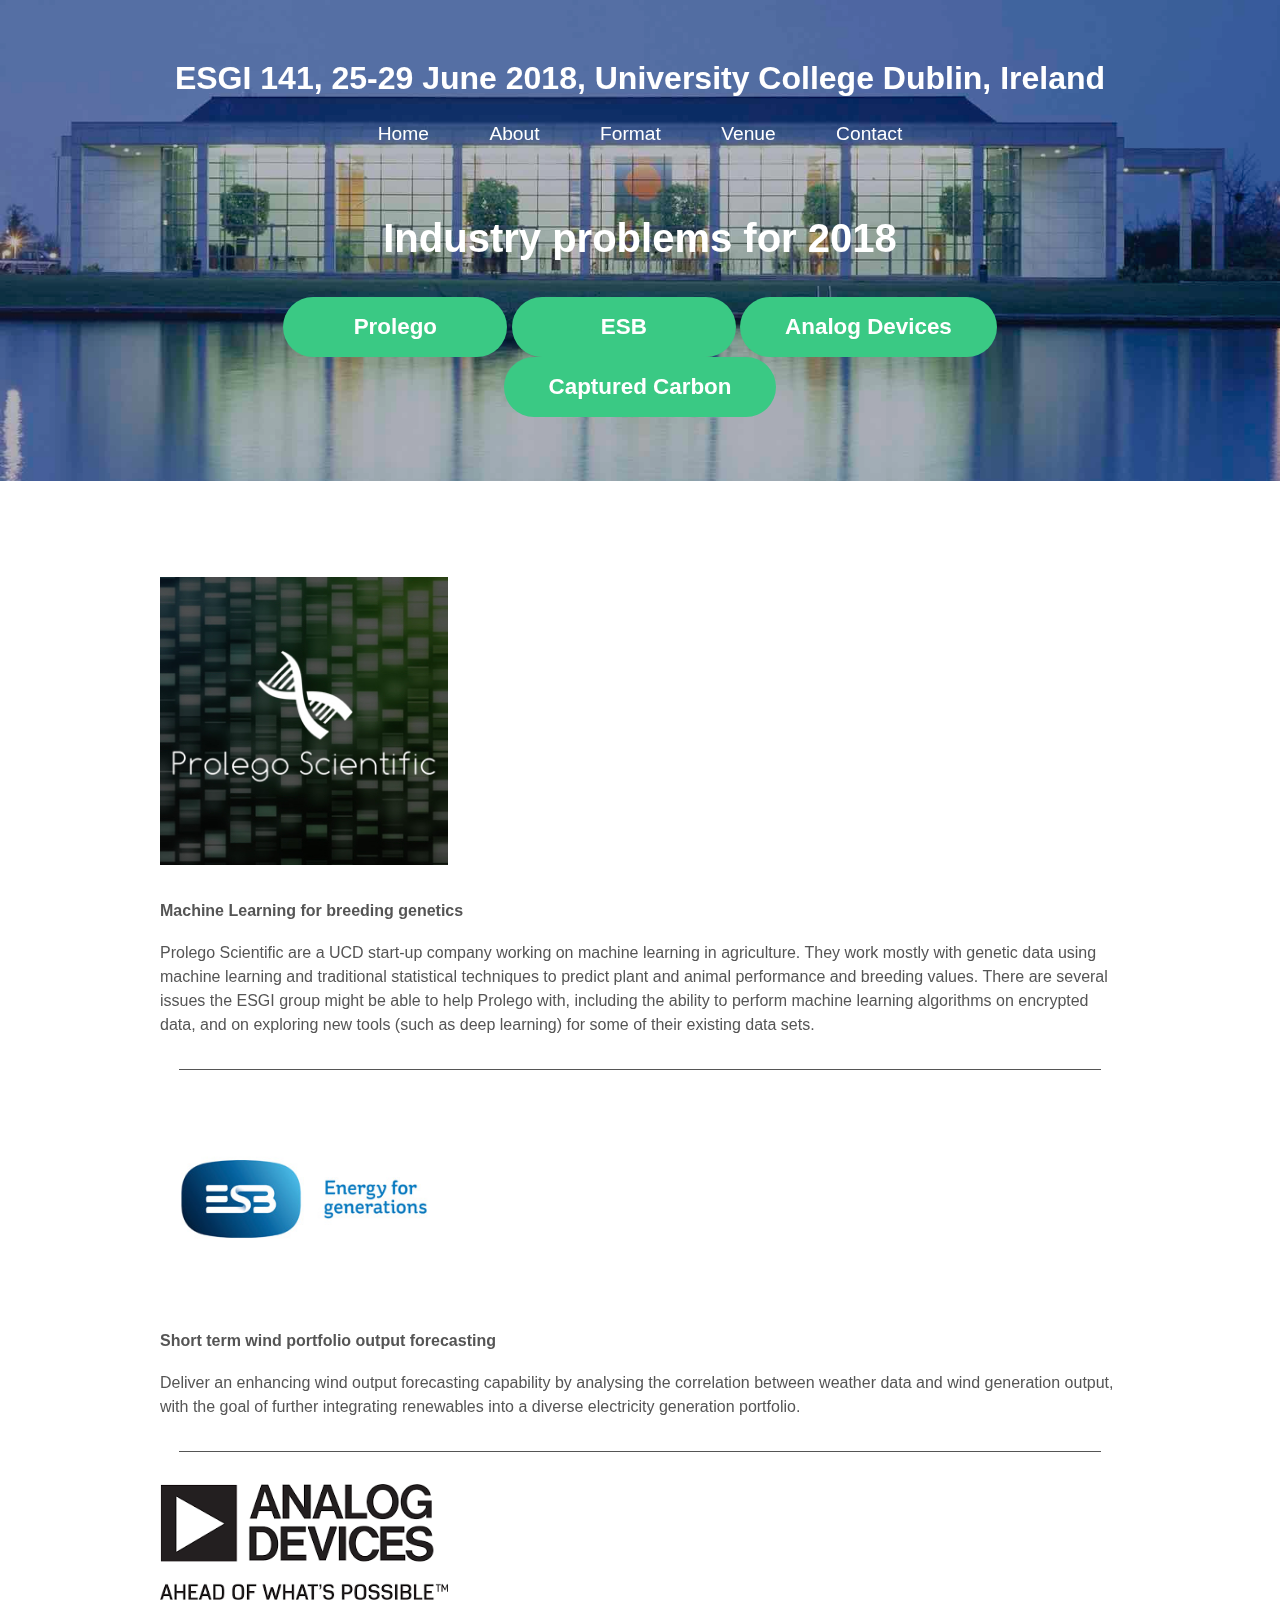
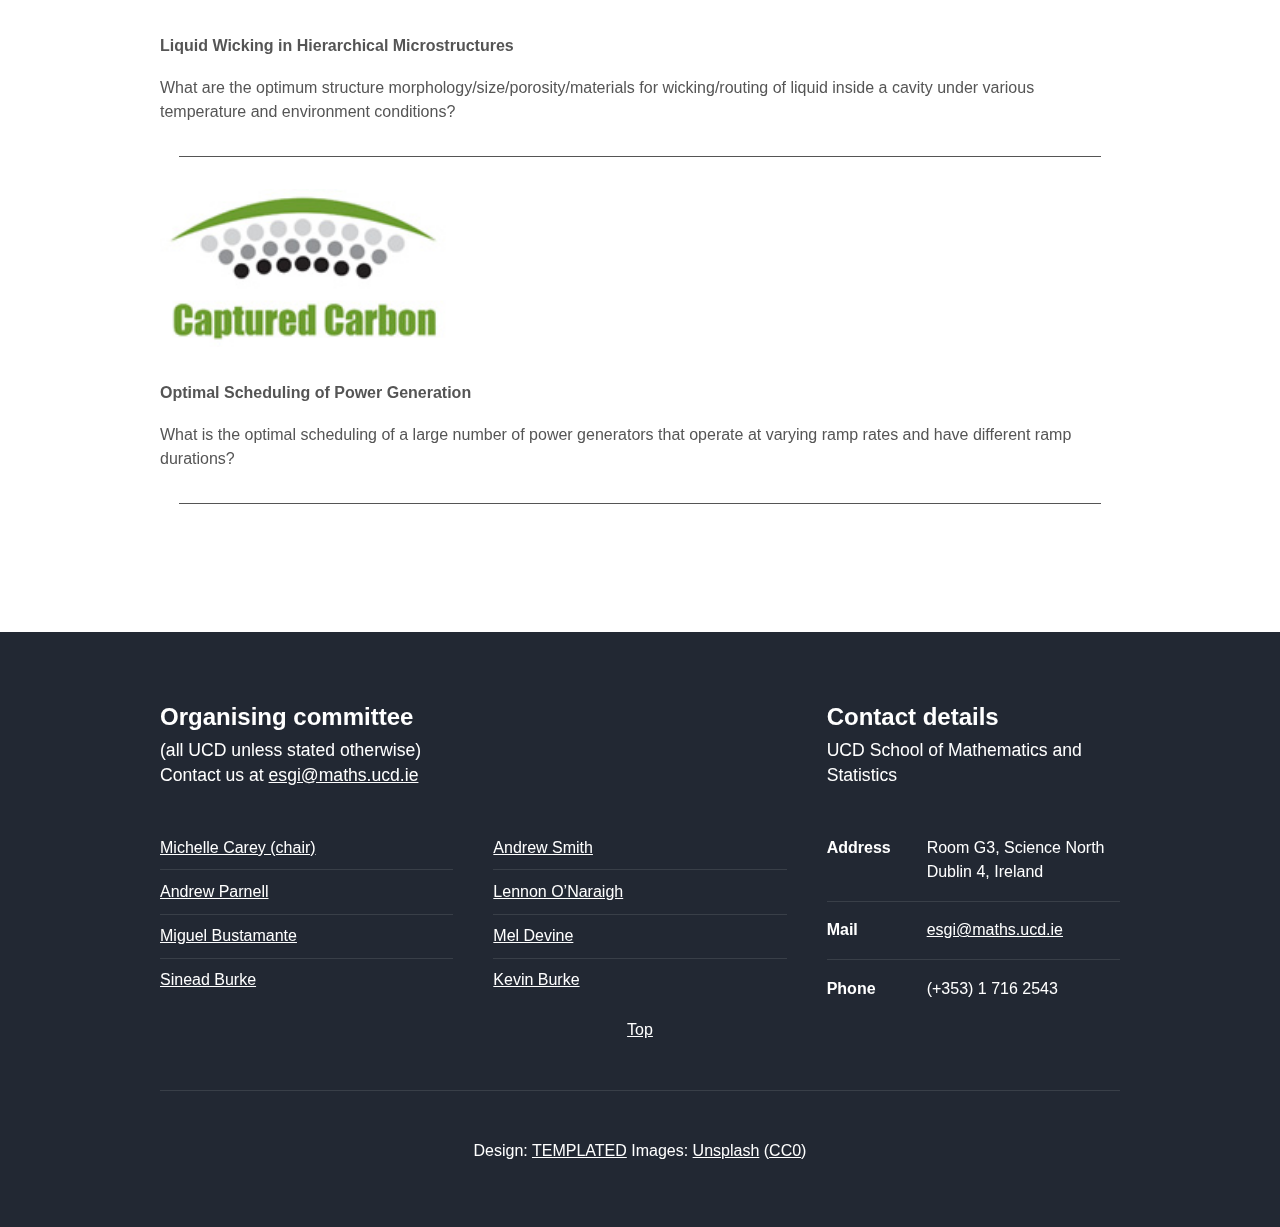
<file: problems.html>
<!DOCTYPE HTML>
<!--
	Horizons by TEMPLATED
	templated.co @templatedco
	Released for free under the Creative Commons Attribution 3.0 license (templated.co/license)
-->
<html>
	<head>
		<title>European Study Group with Industry 141, Dublin, 25th - 29th June 2018</title>
		<meta http-equiv="content-type" content="text/html; charset=utf-8" />
		<meta name="description" content="" />
		<meta name="keywords" content="" />
		<!--[if lte IE 8]><script src="css/ie/html5shiv.js"></script><![endif]-->
		<script src="js/jquery.min.js"></script>
		<script src="js/jquery.dropotron.min.js"></script>
		<script src="js/skel.min.js"></script>
		<script src="js/skel-layers.min.js"></script>
		<script src="js/init.js"></script>
		<noscript>
			<link rel="stylesheet" href="css/skel.css" />
			<link rel="stylesheet" href="css/style.css" />
		</noscript>
		<!--[if lte IE 8]><link rel="stylesheet" href="css/ie/v8.css" /><![endif]-->
	</head>
	<body class="no-sidebar">

		<!-- Header -->
			<div id="header">
				<div class="container">
						
					<!-- Logo -->
                        <h1><a href="#" id="logo">ESGI 141, 25-29 June 2018, University College Dublin, Ireland</a></h1>
                        
					<!-- Nav -->
                    <nav id="nav">
                        <ul>
                            <li><a href="index.html">Home</a></li>
                            <!--<li><a href="#Plenary">Plenary Speakers</a></li>
                             <li><a href="#Sponsors">Sponsors</a></li>-->
                            <!--<li>
                             <a href="">Dropdown</a>
                             <ul>
                             <li><a href="#">Lorem ipsum dolor</a></li>
                             <li><a href="#">Magna phasellus</a></li>
                             <li><a href="#">Etiam dolore nisl</a></li>
                             <li>
                             <a href="">Phasellus consequat</a>
                             <ul>
                             <li><a href="#">Lorem ipsum dolor</a></li>
                             <li><a href="#">Phasellus consequat</a></li>
                             <li><a href="#">Magna phasellus</a></li>
                             <li><a href="#">Etiam dolore nisl</a></li>
                             <li><a href="#">Veroeros feugiat</a></li>
                             </ul>
                             </li>
                             <li><a href="#">Veroeros feugiat</a></li>
                             </ul>
                             </li>-->
                            <li><a href="#Programme">About</a></li>
                            <li><a href="#Format">Format</a></li>
                            <li><a href="venue.html">Venue</a></li>
                            <li><a href="#Committee">Contact</a></li>
                        </ul>
                    </nav>

                    <!-- Banner -->
                    <div id="banner">
                        <div class="container">
								<section>
                                    <header class="minor">
                                        <h2>Industry problems for 2018</h2>
                                    </header>
                                    <br>
                                    <a href="#prolego" class="button alt">Prolego</a>
                                    <a href="#esb1" class="button alt">ESB</a>
                                    <a href="#analog" class="button alt">Analog Devices</a>
                                    <a href="#capturedcarbon" class="button alt">Captured Carbon</a>
                                </section>
                        </div>
                    </div>
				</div>
			</div>

		<!-- Main -->
			<div id="main" class="wrapper style1">
				<div class="container">
                    <div id="prolego">
                        <a href="http://www.prolegoscientific.com/" class="image feature"><img src="images/prolego_logo.jpeg" alt="" width="30%"></a>
                        <h1>Machine Learning for breeding genetics</h1>
                        <section>
                            <p>Prolego Scientific are a UCD start-up company working on machine learning in agriculture. They work mostly with genetic data using machine learning and traditional statistical techniques to predict plant and animal performance and breeding values. There are several issues the ESGI group might be able to help Prolego with, including the ability to perform machine learning algorithms on encrypted data, and on exploring new tools (such as deep learning) for some of their existing data sets.</p>
                        </section>
                    </div>
                    <hr>
                    <br>
                    
                    <div id="esb1">
                    <a href="https://www.esb.ie/" class="image feature"><img src="images/esb_logo.jpg" alt="" width="30%"></a>
                    <h1>Short term wind portfolio output forecasting</h1>
					<section>
                        <p>Deliver an enhancing wind output forecasting capability by analysing the correlation between weather data and wind generation output, with the goal of further integrating renewables into a diverse electricity generation portfolio.</p>
                    </section>
                    </div>
                    <hr>
                    <br>
                    
                    <div id="analog">
                        <a href="" class="image feature"><img src="images/analog_logo.png" alt="" width="30%"></a>
                        <h1>Liquid Wicking in Hierarchical Microstructures</h1>
                        <section>
                            <p>What are the optimum structure morphology/size/porosity/materials for wicking/routing of liquid inside a cavity under various temperature and environment conditions?</p>
                        </section>
                    </div>
                    <hr><br>
                    
                    <div id="capturedcarbon">
                        <a href="http://www.capturedcarbon.ie/m" class="image feature"><img src="images/captured_carbon_logo.jpg" alt="" width="30%"></a>
                        <h1>Optimal Scheduling of Power Generation</h1>
                        <section>
                            <p>What is the optimal scheduling of a large number of power generators that operate at varying ramp rates and have different ramp durations?</p>
                        </section>
                    </div>
                    <hr><br>
                    
				</div>
			</div>

<!-- Footer -->
<div id="footer">
    <div class="container">
        <!-- Lists -->
        <div class="row">
            <div class="8u">
                <section>
                    <header class="major">
                        <h2 id="Committee">Organising committee </h2>
                        <span class="byline">(all UCD unless stated otherwise)</span><br>
                        <span class="byline">Contact us at <a href="mailto:esgi@maths.ucd.ie">esgi@maths.ucd.ie</a></span>
                    </header>
                    <div class="row">
                        <section class="6u">
                            <ul class="default">
                                <li><a href="http://www.ucd.ie/research/people/mathematicsstatistics/drmichellecarey/">Michelle Carey (chair)</a></li>
                                <li><a href="http://mathsci.ucd.ie/people/parnell_a">Andrew Parnell</a></li>
                                <li><a href="http://mathsci.ucd.ie/people/bustamante_m">Miguel Bustamante</a></li>
                                <li><a href="https://ulsites.ul.ie/macsi/sinead-burke-profile">Sinead Burke</a></li>
                            </ul>
                        </section>
                        <section class="6u">
                            <ul class="default">
                                <li><a href="https://www.linkedin.com/in/andrew-smith-2ab92a7/">Andrew Smith</a></li>
                                <li><a href="http://mathsci.ucd.ie/~onaraigh/">Lennon O’Naraigh</a></li>
                                <li><a href="https://www.linkedin.com/in/meldevine/">Mel Devine</a></li>
                                <li><a href="https://ulsites.ul.ie/macsi/kevin-burke-profile">Kevin Burke</a></li>
                            </ul>
                        </section>
                        
                    </div>
                </section>
            </div>
            <div class="4u">
                <section>
                    <header class="major">
                        <h2>Contact details</h2>
                        <span class="byline">UCD School of Mathematics and Statistics</span>
                    </header>
                    <ul class="contact">
                        <li>
                            <span class="address">Address</span>
                            <span>Room G3, Science North <br />Dublin 4, Ireland</span>
                        </li>
                        <li>
                            <span class="mail">Mail</span>
                            <span><a href="mailto:esgi@maths.ucd.ie">esgi@maths.ucd.ie</a></span>
                        </li>
                        <li>
                            <span class="phone">Phone</span>
                            <span>(+353) 1 716 2543</span>
                        </li>
                    </ul>
                </section>
            </div>
            
        </div>
        <section align = 'center'><a href="index.html" style="text-decoration:underline">Top</a></section>
        <!-- Copyright -->
        <div class="copyright">
            Design: <a href="http://templated.co">TEMPLATED</a> Images: <a href="http://unsplash.com">Unsplash</a> (<a href="http://unsplash.com/cc0">CC0</a>)
            
        </div>
        
    </div>
</div>

    </body>
</html>
</file>
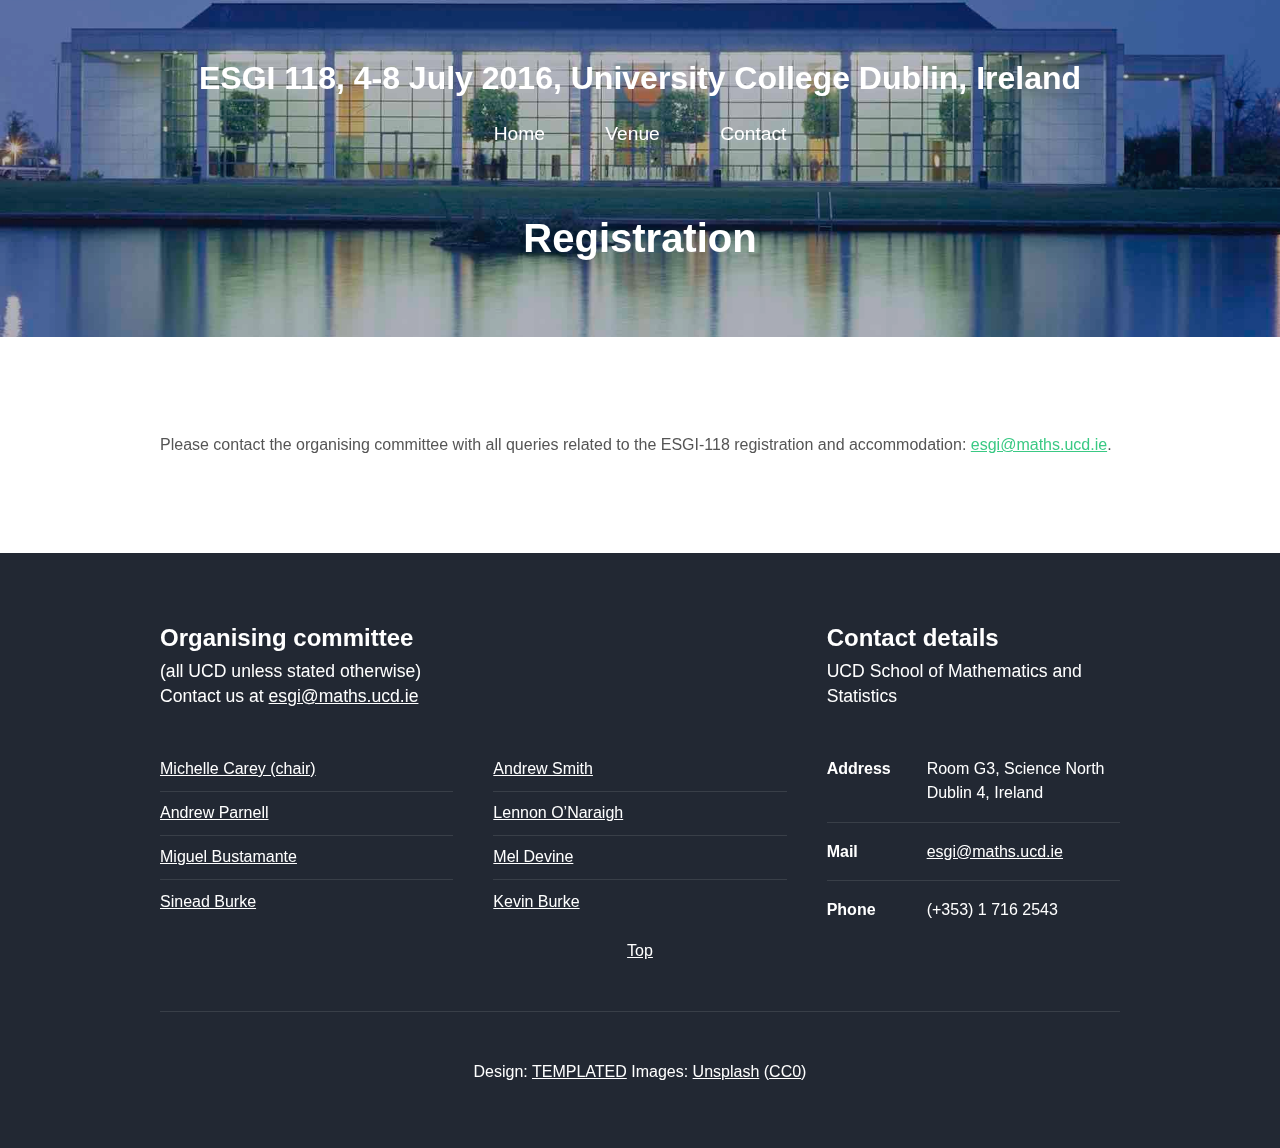
<file: registration.html>
<!DOCTYPE HTML>
<!--
	Horizons by TEMPLATED
	templated.co @templatedco
	Released for free under the Creative Commons Attribution 3.0 license (templated.co/license)
-->
<html>
	<head>
		<title>European Study Group with Industry 118, Dublin, 4-8 July 2016</title>
		<meta http-equiv="content-type" content="text/html; charset=utf-8" />
		<meta name="description" content="" />
		<meta name="keywords" content="" />
		<!--[if lte IE 8]><script src="css/ie/html5shiv.js"></script><![endif]-->
		<script src="js/jquery.min.js"></script>
		<script src="js/jquery.dropotron.min.js"></script>
		<script src="js/skel.min.js"></script>
		<script src="js/skel-layers.min.js"></script>
		<script src="js/init.js"></script>
		<noscript>
			<link rel="stylesheet" href="css/skel.css" />
			<link rel="stylesheet" href="css/style.css" />
		</noscript>
		<!--[if lte IE 8]><link rel="stylesheet" href="css/ie/v8.css" /><![endif]-->
	</head>
	<body class="no-sidebar">

		<!-- Header -->
			<div id="header">
				<div class="container">
						
					<!-- Logo -->
                        <h1><a href="#" id="logo">ESGI 118, 4-8 July 2016, University College Dublin, Ireland</a></h1>
                        
					<!-- Nav -->
                    <nav id="nav">
                        <ul>
                            <li><a href="index.html">Home</a></li>
                            <!--<li><a href="#Plenary">Plenary Speakers</a></li>
                             <li><a href="#Sponsors">Sponsors</a></li>-->
                            <!--<li>
                             <a href="">Dropdown</a>
                             <ul>
                             <li><a href="#">Lorem ipsum dolor</a></li>
                             <li><a href="#">Magna phasellus</a></li>
                             <li><a href="#">Etiam dolore nisl</a></li>
                             <li>
                             <a href="">Phasellus consequat</a>
                             <ul>
                             <li><a href="#">Lorem ipsum dolor</a></li>
                             <li><a href="#">Phasellus consequat</a></li>
                             <li><a href="#">Magna phasellus</a></li>
                             <li><a href="#">Etiam dolore nisl</a></li>
                             <li><a href="#">Veroeros feugiat</a></li>
                             </ul>
                             </li>
                             <li><a href="#">Veroeros feugiat</a></li>
                             </ul>
                             </li>-->
                            <!--<li><a href="#Programme">Details</a></li>-->
                            <!--<li><a href="#History">History</a></li>-->
                            <li><a href="venue.html">Venue</a></li>
                            <li><a href="#Committee">Contact</a></li>
                        </ul>
                    </nav>

                    <!-- Banner -->
                    <div id="banner">
                        <div class="container">
								<section>
                                    <header class="minor">
                                        <h2>Registration</h2>
                                    </header>
                                </section>
                        </div>
                    </div>
				</div>
			</div>

		<!-- Main -->
			<div id="main" class="wrapper style1">
                <div class="container">
                    Please contact the organising committee with all queries related to the ESGI-118 registration and accommodation: <a href="mailto:esgi@maths.ucd.ie">esgi@maths.ucd.ie</a>.
                </div>
				<!--<div class="container">
                    <iframe src="https://docs.google.com/forms/d/1AdR3dE0ZcmZQrFSAJfUlLYMaYZ2MpgIPW2XNnYfqHnQ/viewform?embedded=true" width="1000" height="2000" frameborder="0" marginheight="0" marginwidth="0">Loading...</iframe>
				</div>-->
			</div>

<!-- Footer -->
<div id="footer">
    <div class="container">
        <!-- Lists -->
        <div class="row">
            <div class="8u">
                <section>
                    <header class="major">
                        <h2 id="Committee">Organising committee </h2>
                        <span class="byline">(all UCD unless stated otherwise)</span><br>
                        <span class="byline">Contact us at <a href="mailto:esgi@maths.ucd.ie">esgi@maths.ucd.ie</a></span>
                    </header>
                    <div class="row">
                        <section class="6u">
                            <ul class="default">
                                <li><a href="http://www.ucd.ie/research/people/mathematicsstatistics/drmichellecarey/">Michelle Carey (chair)</a></li>
                                <li><a href="http://mathsci.ucd.ie/people/parnell_a">Andrew Parnell</a></li>
                                <li><a href="http://mathsci.ucd.ie/people/bustamante_m">Miguel Bustamante</a></li>
                                <li><a href="https://ulsites.ul.ie/macsi/sinead-burke-profile">Sinead Burke</a></li>
                            </ul>
                        </section>
                        <section class="6u">
                            <ul class="default">
                                <li><a href="https://www.linkedin.com/in/andrew-smith-2ab92a7/">Andrew Smith</a></li>
                                <li><a href="http://mathsci.ucd.ie/~onaraigh/">Lennon O’Naraigh</a></li>
                                <li><a href="https://www.linkedin.com/in/meldevine/">Mel Devine</a></li>
                                <li><a href="https://ulsites.ul.ie/macsi/kevin-burke-profile">Kevin Burke</a></li>
                            </ul>
                        </section>
                        
                    </div>
                </section>
            </div>
            <div class="4u">
                <section>
                    <header class="major">
                        <h2>Contact details</h2>
                        <span class="byline">UCD School of Mathematics and Statistics</span>
                    </header>
                    <ul class="contact">
                        <li>
                            <span class="address">Address</span>
                            <span>Room G3, Science North <br />Dublin 4, Ireland</span>
                        </li>
                        <li>
                            <span class="mail">Mail</span>
                            <span><a href="mailto:esgi@maths.ucd.ie">esgi@maths.ucd.ie</a></span>
                        </li>
                        <li>
                            <span class="phone">Phone</span>
                            <span>(+353) 1 716 2543</span>
                        </li>
                    </ul>
                </section>
            </div>
            
        </div>
        <section align = 'center'><a href="index.html" style="text-decoration:underline">Top</a></section>
        <!-- Copyright -->
        <div class="copyright">
            Design: <a href="http://templated.co">TEMPLATED</a> Images: <a href="http://unsplash.com">Unsplash</a> (<a href="http://unsplash.com/cc0">CC0</a>)
            
        </div>
        
    </div>
</div>

	</body>
</html>
</file>
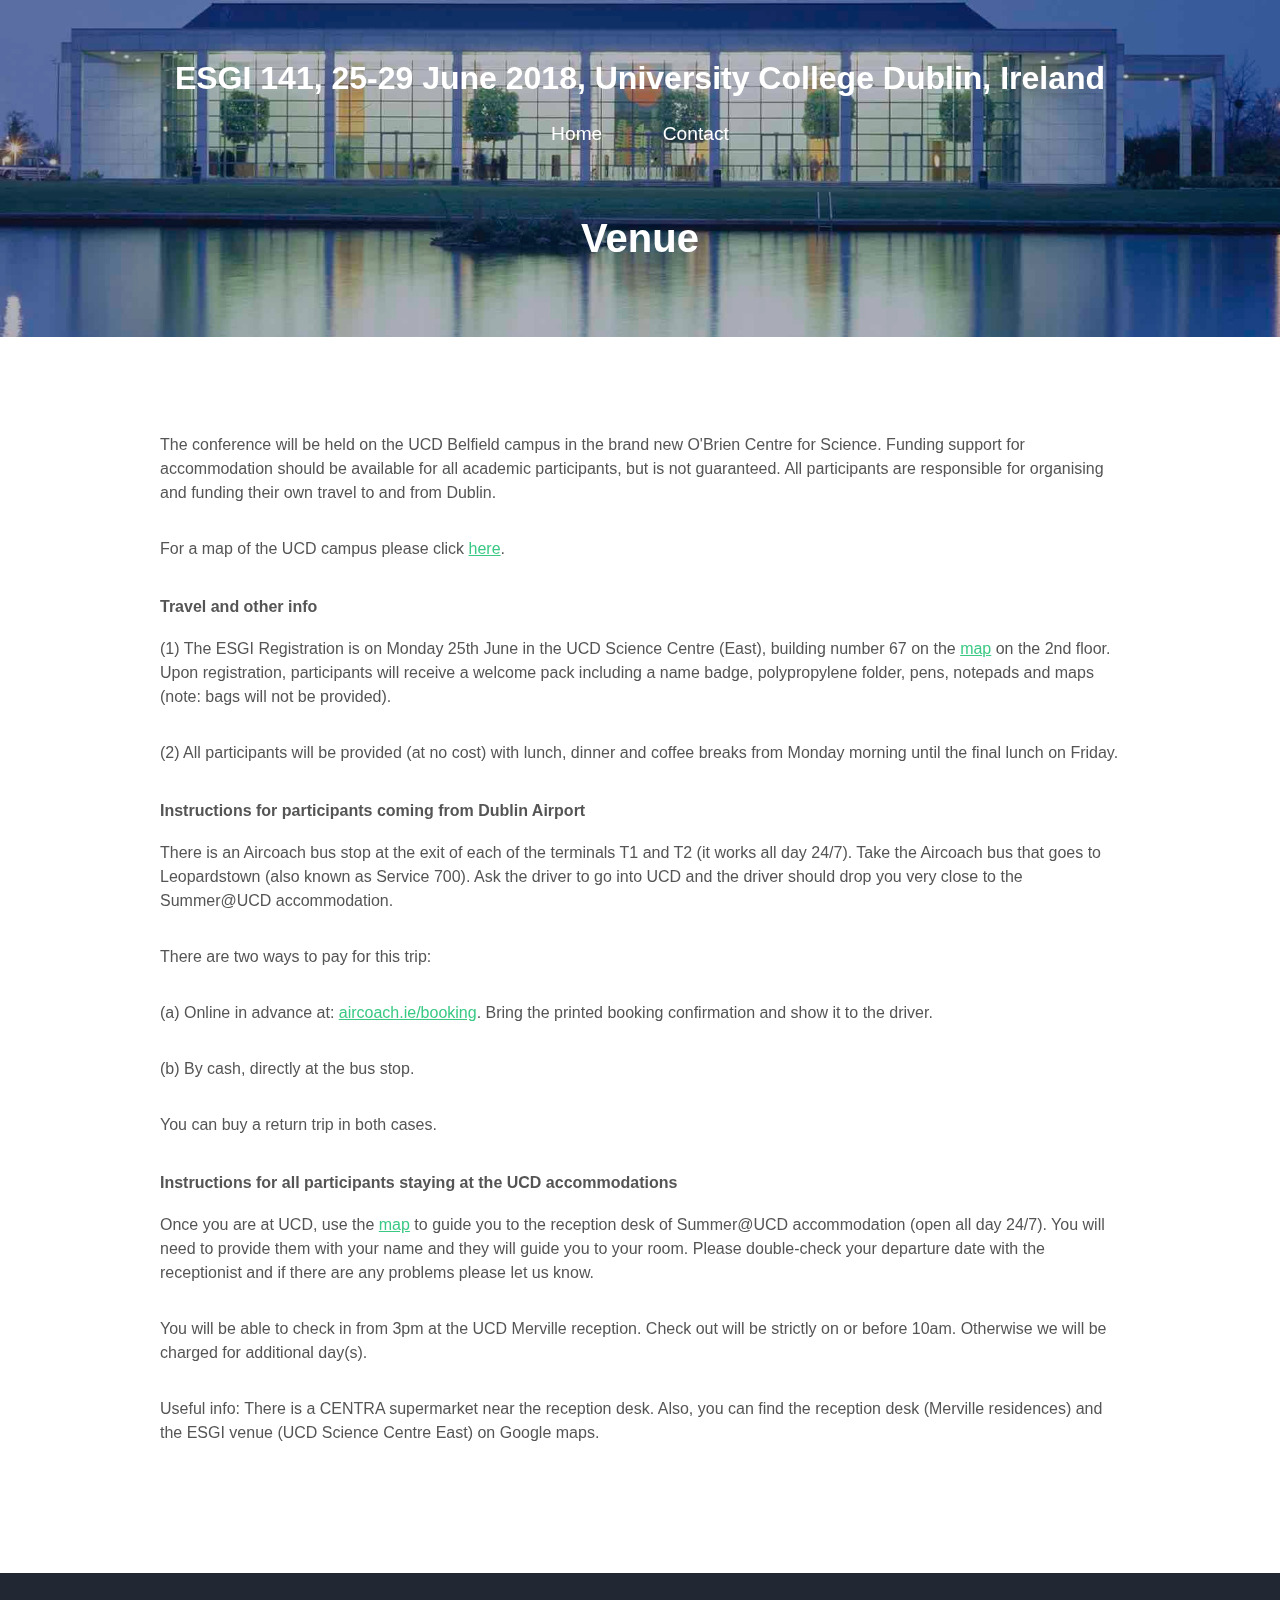
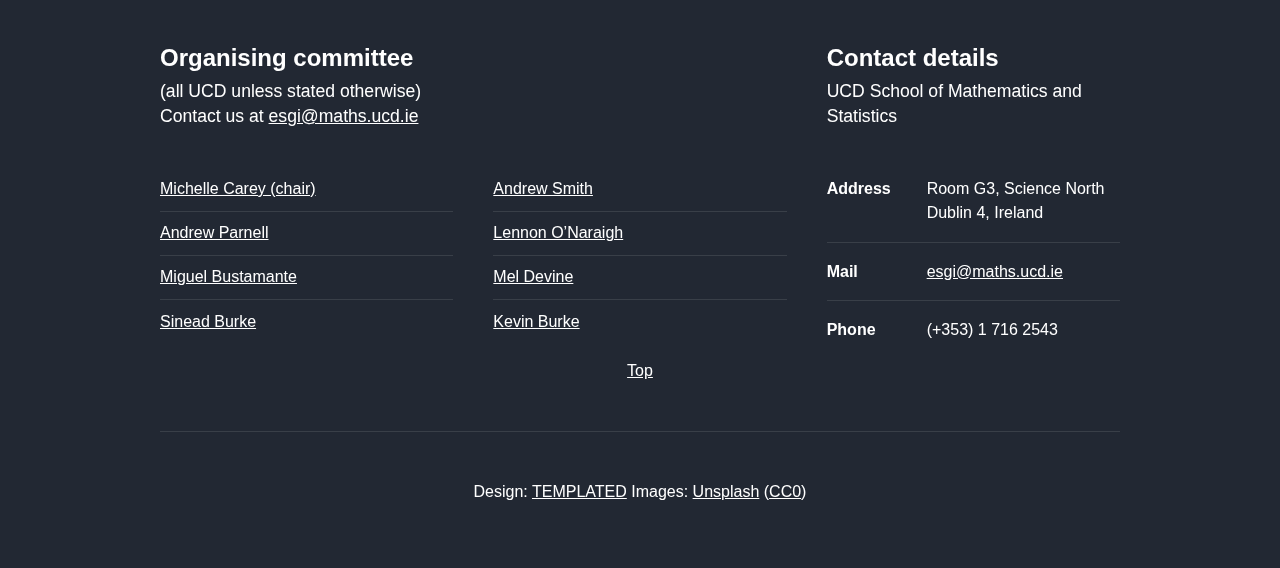
<file: venue.html>
<!DOCTYPE HTML>
<!--
	Horizons by TEMPLATED
	templated.co @templatedco
	Released for free under the Creative Commons Attribution 3.0 license (templated.co/license)
-->
<html>
    <head>
        <title>European Study Group with Industry 141, Dublin, 25th - 29th June 2018</title>
        <meta http-equiv="content-type" content="text/html; charset=utf-8" />
        <meta name="description" content="" />
        <meta name="keywords" content="" />
        <!--[if lte IE 8]><script src="css/ie/html5shiv.js"></script><![endif]-->
        <script src="js/jquery.min.js"></script>
        <script src="js/jquery.dropotron.min.js"></script>
        <script src="js/skel.min.js"></script>
        <script src="js/skel-layers.min.js"></script>
        <script src="js/init.js"></script>
        <noscript>
            <link rel="stylesheet" href="css/skel.css" />
            <link rel="stylesheet" href="css/style.css" />
        </noscript>
        <!--[if lte IE 8]><link rel="stylesheet" href="css/ie/v8.css" /><![endif]-->
    </head>
	<body class="no-sidebar">

		<!-- Header -->
			<div id="header">
				<div class="container">
						
					<!-- Logo -->
                        <h1><a href="#" id="logo">ESGI 141, 25-29 June 2018, University College Dublin, Ireland</a></h1>
                        
					<!-- Nav -->
                    <nav id="nav">
                        <ul>
                            <li><a href="index.html">Home</a></li>
                            <!--<li><a href="#Plenary">Plenary Speakers</a></li>
                             <li><a href="#Sponsors">Sponsors</a></li>-->
                            <!--<li>
                             <a href="">Dropdown</a>
                             <ul>
                             <li><a href="#">Lorem ipsum dolor</a></li>
                             <li><a href="#">Magna phasellus</a></li>
                             <li><a href="#">Etiam dolore nisl</a></li>
                             <li>
                             <a href="">Phasellus consequat</a>
                             <ul>
                             <li><a href="#">Lorem ipsum dolor</a></li>
                             <li><a href="#">Phasellus consequat</a></li>
                             <li><a href="#">Magna phasellus</a></li>
                             <li><a href="#">Etiam dolore nisl</a></li>
                             <li><a href="#">Veroeros feugiat</a></li>
                             </ul>
                             </li>
                             <li><a href="#">Veroeros feugiat</a></li>
                             </ul>
                             </li>-->
                            <!--<li><a href="#Programme">Details</a></li>-->
                            <!--<li><a href="#History">History</a></li>-->
                            <!--<li><a href="venue.html">Venue</a></li>-->
                            <li><a href="#Committee">Contact</a></li>
                        </ul>
                    </nav>

                    <!-- Banner -->
                    <div id="banner">
                        <div class="container">
								<section>
                                    <header class="minor">
                                        <h2>Venue</h2>
                                    </header>
                                </section>
                        </div>
                    </div>
				</div>
			</div>

		<!-- Main -->
			<div id="main" class="wrapper style1">
				<div class="container">
					<section>
                        <p>The conference will be held on the UCD Belfield campus in the brand new O'Brien Centre for Science. Funding support for accommodation should be available for all academic participants, but is not guaranteed. All participants are responsible for organising and funding their own travel to and from Dublin.</p>
                        
                        <p>For a map of the UCD campus please click <a href="https://drive.google.com/file/d/0B16weXEKpfuca1RVc1RNa3hTcnc/view">here</a>.</p>
						
                        <header class="minor">
                            <h1>Travel and other info</h1>
                        </header>
                        <p>(1) The ESGI Registration is on Monday 25th June in the UCD Science Centre (East), building number 67 on the <a href="https://drive.google.com/file/d/0B16weXEKpfuca1RVc1RNa3hTcnc/view">map</a> on the 2nd floor. Upon registration, participants will receive a welcome pack including a name badge, polypropylene folder, pens, notepads and maps (note: bags will not be provided).</p>
                        <p>(2) All participants will be provided (at no cost) with lunch, dinner and coffee breaks from Monday morning until the final lunch on Friday.</p>
                        
                        <header class="minor">
                            <h1>Instructions for participants coming from Dublin Airport</h1>
                        </header>
                        <p>There is an Aircoach bus stop at the exit of each of the terminals T1 and T2 (it works all day 24/7). Take the Aircoach bus that goes to Leopardstown (also known as Service 700). Ask the driver to go into UCD and the driver should drop you very close to the Summer@UCD accommodation.</p>
                        <p>There are two ways to pay for this trip:
                        <p>(a) Online in advance at: <a href="http://aircoach.ie/booking">aircoach.ie/booking</a>. Bring the printed booking confirmation and show it to the driver.</p>
                        <p>(b) By cash, directly at the bus stop.</p>
                        <p>You can buy a return trip in both cases.</p>
                        
                        <header class="minor">
                            <h1>Instructions for all participants staying at the UCD accommodations</h1>
                        </header>
                        <p>Once you are at UCD, use the <a href="https://drive.google.com/file/d/0B16weXEKpfuca1RVc1RNa3hTcnc/view">map</a> to guide you to the reception desk of Summer@UCD accommodation (open all day 24/7). You will need to provide them with your name and they will guide you to your room. Please double-check your departure date with the receptionist and if there are any problems please let us know.</p>
                        <p>You will be able to check in from 3pm at the UCD Merville reception. Check out will be strictly on or before 10am. Otherwise we will be charged for additional day(s).</p>
                        <p>Useful info: There is a CENTRA supermarket near the reception desk. Also, you can find the reception desk (Merville residences) and the ESGI venue (UCD Science Centre East) on Google maps.</p>
					</section>
				</div>
			</div>

<!-- Footer -->
<div id="footer">
    <div class="container">
        <!-- Lists -->
        <div class="row">
            <div class="8u">
                <section>
                    <header class="major">
                        <h2 id="Committee">Organising committee </h2>
                        <span class="byline">(all UCD unless stated otherwise)</span><br>
                        <span class="byline">Contact us at <a href="mailto:esgi@maths.ucd.ie">esgi@maths.ucd.ie</a></span>
                    </header>
                    <div class="row">
                        <section class="6u">
                            <ul class="default">
                                <li><a href="http://www.ucd.ie/research/people/mathematicsstatistics/drmichellecarey/">Michelle Carey (chair)</a></li>
                                <li><a href="http://mathsci.ucd.ie/people/parnell_a">Andrew Parnell</a></li>
                                <li><a href="http://mathsci.ucd.ie/people/bustamante_m">Miguel Bustamante</a></li>
                                <li><a href="https://ulsites.ul.ie/macsi/sinead-burke-profile">Sinead Burke</a></li>
                            </ul>
                        </section>
                        <section class="6u">
                            <ul class="default">
                                <li><a href="https://www.linkedin.com/in/andrew-smith-2ab92a7/">Andrew Smith</a></li>
                                <li><a href="http://mathsci.ucd.ie/~onaraigh/">Lennon O’Naraigh</a></li>
                                <li><a href="https://www.linkedin.com/in/meldevine/">Mel Devine</a></li>
                                <li><a href="https://ulsites.ul.ie/macsi/kevin-burke-profile">Kevin Burke</a></li>
                            </ul>
                        </section>
                        
                    </div>
                </section>
            </div>
            <div class="4u">
                <section>
                    <header class="major">
                        <h2>Contact details</h2>
                        <span class="byline">UCD School of Mathematics and Statistics</span>
                    </header>
                    <ul class="contact">
                        <li>
                            <span class="address">Address</span>
                            <span>Room G3, Science North <br />Dublin 4, Ireland</span>
                        </li>
                        <li>
                            <span class="mail">Mail</span>
                            <span><a href="mailto:esgi@maths.ucd.ie">esgi@maths.ucd.ie</a></span>
                        </li>
                        <li>
                            <span class="phone">Phone</span>
                            <span>(+353) 1 716 2543</span>
                        </li>
                    </ul>
                </section>
            </div>
            
        </div>
        <section align = 'center'><a href="index.html" style="text-decoration:underline">Top</a></section>
        <!-- Copyright -->
        <div class="copyright">
            Design: <a href="http://templated.co">TEMPLATED</a> Images: <a href="http://unsplash.com">Unsplash</a> (<a href="http://unsplash.com/cc0">CC0</a>)
            
        </div>
        
    </div>
</div>


	</body>
</html>
</file>
<file: css/style.css>
/*
	Horizons by TEMPLATED
	templated.co @templatedco
	Released for free under the Creative Commons Attribution 3.0 license (templated.co/license)
*/

/* Basic */

	body {
		background: #222833;
	}

	body, input, select, textarea {
		color: #555555;
		font-family: 'Raleway', sans-serif;
		font-size: 13pt;
		font-weight: 300;
		line-height: 1.75em;
	}

	a {
		color: #3ac984;
		text-decoration: underline;
	}

		a:hover {
			text-decoration: none;
		}

	strong, b {
		font-weight: 700;
	}

	em, i {
		font-style: italic;
	}

	p, ul, ol, dl, table, blockquote {
		margin: 0 0 2em 0;
	}

	h1, h2, h3, h4, h5, h6 {
		color: inherit;
		font-weight: 700;
		line-height: 1.75em;
		margin-bottom: 1em;
	}

		h1 a, h2 a, h3 a, h4 a, h5 a, h6 a {
			color: inherit;
			text-decoration: none;
		}

	h2 {
		font-size: 1.5em;
	}

	h3 {
		font-size: 1.25em;
	}

	sub {
		font-size: 0.8em;
		position: relative;
		top: 0.5em;
	}

	sup {
		font-size: 0.8em;
		position: relative;
		top: -0.5em;
	}

    /*hr {
		border-top: solid 1px #888888;
		border: 0;
		margin-bottom: 1.5em;
	}*/
    hr {
        border: 0;
        clear:both;
        display:block;
        width: 96%;
        background-color:#555555;
        height: 1px;
    }

	blockquote {
		border-left: solid 0.5em #888888;
		font-style: italic;
		padding: 1em 0 1em 2em;
	}

	section.special, article.special {
		text-align: center;
	}

	header.major {
		padding-bottom: 4em;
	}

	header h2 {
		margin: 0;
		padding: 0;
		font-size: 3em;
		font-weight: 600;
	}

	header .byline {
		font-size: 1.6em;
	}

	footer > :last-child {
		margin-bottom: 0;
	}

	footer.major {
		padding-top: 3em;
	}

/* Form */

	input[type="text"],
	input[type="password"],
	input[type="email"],
	textarea {
		-moz-appearance: none;
		-webkit-appearance: none;
		-o-appearance: none;
		-ms-appearance: none;
		appearance: none;
		background: none;
		border: solid 1px #888888;
		color: inherit;
		display: block;
		outline: 0;
		padding: 0.75em;
		text-decoration: none;
		width: 100%;
	}

		input[type="text"]:focus,
		input[type="password"]:focus,
		input[type="email"]:focus,
		textarea:focus {
			border-color: #3ac984;
		}

	input[type="text"],
	input[type="password"],
	input[type="email"] {
		line-height: 1em;
	}

	::-webkit-input-placeholder {
		color: inherit;
		opacity: 0.5;
		position: relative;
		top: 3px;
	}

	:-moz-placeholder {
		color: inherit;
		opacity: 0.5;
	}

	::-moz-placeholder {
		color: inherit;
		opacity: 0.5;
	}

	:-ms-input-placeholder {
		color: inherit;
		opacity: 0.5;
	}

	.formerize-placeholder {
		color: rgba(85, 85, 85, 0.5) !important;
	}

/* Image */

	.image {
		border: 0;
		position: relative;
	}

		.image.fit {
			display: block;
		}

			.image.fit img {
				display: block;
                /*width: 100%;*/
			}

		.image.feature {
			display: block;
			margin: 0 0 2em 0;
		}

			.image.feature img {
				display: block;
				/*width: 100%;*/
			}

/* Icon */

	.icon {
		position: relative;
	}

		.icon:before {
			content: "";
			-moz-osx-font-smoothing: grayscale;
			-webkit-font-smoothing: antialiased;
			font-family: FontAwesome;
			font-style: normal;
			font-weight: normal;
			text-transform: none !important;
		}

		.icon > .label {
			display: none;
		}

/* Lists */

	ol.default {
		list-style: decimal;
		padding-left: 1.25em;
	}

		ol.default li {
			padding-left: 0.25em;
		}

	ul {
		margin: 0;
		padding: 0;
	}

		ul.default {
			list-style: none;
		}

			ul.default li {
				display: block;
				padding: 0.60em 0;
				border-top: 1px solid;
				border-color: rgba(192, 192, 192, 0.15);
			}

			ul.default > :first-child {
				padding-top: 0;
				border-top: none;
			}

		ul.icons {
			cursor: default;
		}

			ul.icons li {
				display: inline-block;
				line-height: 1em;
				padding-left: 0.5em;
			}

				ul.icons li:first-child {
					padding-left: 0;
				}

		ul.actions {
			cursor: default;
		}

			ul.actions:last-child {
				margin-bottom: 0;
			}

			ul.actions li {
				display: inline-block;
				padding: 0 0 0 1.5em;
			}

				ul.actions li:first-child {
					padding: 0;
				}

			ul.actions.vertical li {
				display: block;
				padding: 1.5em 0 0 0;
			}

				ul.actions.vertical li:first-child {
					padding: 0;
				}

		ul.contact li {
			padding: 1.05em 0;
			border-top: 1px solid;
			border-color: rgba(192, 192, 192, 0.15);
		}

			ul.contact li > span {
				display: inline-block;
			}

			ul.contact li .address, ul.contact li .mail, ul.contact li .phone {
				float: left;
				width: 100px;
				font-weight: 600;
			}

		ul.contact > :first-child {
			padding-top: 0;
			border-top: none;
		}

		ul.style li {
			clear: both;
			display: block;
			padding-top: 3em;
		}

		ul.style > :first-child {
			padding-top: 0;
		}

		ul.style h3 {
			display: block;
			margin: 0;
			padding-bottom: 0.50em;
			font-size: 1.1em;
			font-weight: 700;
			color: #404040;
		}

		ul.style .fa {
			float: left;
			display: inline-block;
			width: 30px;
			height: 30px;
			margin-right: 1em;
			background: #3ac984;
			line-height: 80px;
			text-align: center;
			border-radius: 10px;
			font-size: 2em;
			color: white;
		}

		ul.list {
			list-style: none;
		}

			ul.list li {
				display: block;
				padding: 0.60em 0;
				border-top: 1px solid;
				border-color: red;
			}

			ul.list > :first-child {
				padding-top: 0;
				border-top: none;
			}

/* Tables */

	table {
		width: 100%;
	}

		table.default {
			width: 100%;
		}

			table.default tbody tr {
				border-bottom: solid 1px #888888;
			}

			table.default td {
				padding: 0.5em 1em 0.5em 1em;
			}

			table.default th {
				font-weight: 700;
				padding: 0.5em 1em 0.5em 1em;
				text-align: left;
			}

			table.default thead {
				background: #555555;
				color: #fff;
			}

/* Button */

	input[type="submit"],
	input[type="reset"],
	input[type="button"],
	.button {
		-moz-appearance: none;
		-webkit-appearance: none;
		-o-appearance: none;
		-ms-appearance: none;
		appearance: none;
		-moz-transition: background-color 0.2s ease-in-out;
		-webkit-transition: background-color 0.2s ease-in-out;
		-o-transition: background-color 0.2s ease-in-out;
		-ms-transition: background-color 0.2s ease-in-out;
		transition: background-color 0.2s ease-in-out;
		background: #3ac984;
		border-radius: 40px;
		border: 0;
		color: white;
		cursor: pointer;
		display: inline-block;
		padding: 0.80em 2em;
		text-align: center;
		text-decoration: none;
		font-size: 1.4em;
		font-weight: 600;
		min-width: 10em;
	}

		input[type="submit"]:hover,
		input[type="reset"]:hover,
		input[type="button"]:hover,
		.button:hover {
			background-color: #32b777;
		}

		input[type="submit"].fit,
		input[type="reset"].fit,
		input[type="button"].fit,
		.button.fit {
			width: 100%;
		}

		input[type="submit"].small,
		input[type="reset"].small,
		input[type="button"].small,
		.button.small {
			font-size: 0.8em;
		}

/* Wrapper */

	.wrapper.style1 {
		background: #fff;
	}

	.wrapper.style2 {
		background: #ececec;
		padding: 6em 0;
		text-align: center;
	}

	.wrapper.style3 {
		padding: 2em 0 3.5em 0;
		background: #ececec;
        text-align: center;
	}

		.wrapper.style3 span {
			display: inline-block;
			padding-top: 0.80em;
			font-size: 2em;
			font-weight: 600;
		}

		.wrapper.style3 .button {
			float: right;
		}

/* Header */

	#header {
        background: #333333 url("../images/UCD_3.jpg") no-repeat;
        /*background: #333333 url("../images/pic01.jpg") no-repeat;*/
        /*background: #333333 url("../images/04-kolch-slider-2.jpg") no-repeat;*/
        background-size: cover;
		color: #fff;
		padding: 6em 0;
		text-align: center;
		background-position: 0% 65%;
		position: relative;
	}

		#header:before {
			content: '';
			position: absolute;
			left: 0;
			top: 0;
			width: 100%;
			height: 100%;
			background: rgba(16, 32, 48, 0.25);
		}

		#header > * {
			position: relative;
			z-index: 1;
		}

	.homepage #header {
		padding: 8em 0;
		background-position: center;
	}

	#logo {
		font-size: 2em;
	}

	#nav > ul {
		margin: 0;
	}

		#nav > ul > li {
			border-radius: 10px 10px 0 0;
			display: inline-block;
			margin-left: 0.5em;
			padding: 0.5em 1.5em;
		}

			#nav > ul > li a {
				color: #FFF;
				text-decoration: none;
				font-size: 1.2em;
			}

			#nav > ul > li:first-child {
				margin-left: 0;
			}

			#nav > ul > li:hover a {
				color: #fff;
			}

			#nav > ul > li.active {
				background: #3ac984;
			}

				#nav > ul > li.active a {
					color: white;
				}

			#nav > ul > li > ul {
				display: none;
			}

/* Dropotron */

	.dropotron {
		margin-top: -2px;
		background: #3ac984;
		border-radius: 10px;
		color: white;
		min-width: 12em;
		padding: 1em 0;
	}

		.dropotron > li {
			line-height: 2em;
			padding: 0 1em;
		}

			.dropotron > li > a {
				color: #FFF;
				text-decoration: none;
			}

			.dropotron > li.active > a, .dropotron > li:hover > a {
				color: #FFF;
			}

		.dropotron.level-0 {
			border-radius: 0 10px 10px 10px;
			font-size: 1em;
		}

/* Banner */

	#banner {
		text-align: center;
		padding: 4em 0 0 0;
	}

		#banner .major h2 {
			font-size: 3.5em;
		}

		#banner .major .byline {
			display: block;
			margin: 0em 2em;
			line-height: 1.6em;
			font-size: 1.5em;
		}
		
		#banner a {
			color: inherit;
		}

/* Main */

	.no-sidebar #main .major, .left-sidebar #main .major, .right-sidebar #main .major {
		text-align: left;
	}

	.homepage #main .major {
		text-align: center;
	}

	#main {
		padding: 6em 0;
	}

		#main .sidebar .major {
			padding-bottom: 2em;
		}

			#main .sidebar .major h2 {
				font-size: 1.8em;
			}

		#main .sidebar .default li {
			border-color: #cdcdcd;
		}

		#main .sidebar .default a {
			color: #464646;
		}

		#main .sidebar > :first-child {
			margin-bottom: 3em;
		}

/* Footer */

	#footer {
		padding: 4em 0;
		color: #fff;
	}

		#footer .major h2 {
			font-size: 2em;
			color: #FFF;
		}

		#footer .major .byline {
			font-size: 1.1em;
		}

		#footer .copyright {
			margin-top: 3em;
			padding-top: 3em;
			border-top: 1px solid;
			border-color: rgba(192, 192, 192, 0.15);
			text-align: center;
			color: inherit;
		}

		#footer a {
			color: inherit;
		}
</file>
<file: css/ie/v8.css>
/*
	Horizons by TEMPLATED
	templated.co @templatedco
	Released for free under the Creative Commons Attribution 3.0 license (templated.co/license)
*/

	.button {
		position: relative;
		-ms-behavior: url("css/ie/PIE.htc");
	}

	ul.style .fa {
		position: relative;
		-ms-behavior: url("css/ie/PIE.htc");
	}

	#nav > ul > li {
		position: relative;
		-ms-behavior: url("css/ie/PIE.htc");
	}

/* Dropotron */

	.dropotron {
		position: relative;
		-ms-behavior: url("css/ie/PIE.htc");
	}

		.dropotron.level-0 {
			position: relative;
			-ms-behavior: url("css/ie/PIE.htc");
		}
</file>
<file: css/skel.css>
/* Resets (http://meyerweb.com/eric/tools/css/reset/ | v2.0 | 20110126 | License: none (public domain)) */

	html,body,div,span,applet,object,iframe,h1,h2,h3,h4,h5,h6,p,blockquote,pre,a,abbr,acronym,address,big,cite,code,del,dfn,em,img,ins,kbd,q,s,samp,small,strike,strong,sub,sup,tt,var,b,u,i,center,dl,dt,dd,ol,ul,li,fieldset,form,label,legend,table,caption,tbody,tfoot,thead,tr,th,td,article,aside,canvas,details,embed,figure,figcaption,footer,header,hgroup,menu,nav,output,ruby,section,summary,time,mark,audio,video{margin:0;padding:0;border:0;font-size:100%;font:inherit;vertical-align:baseline;}article,aside,details,figcaption,figure,footer,header,hgroup,menu,nav,section{display:block;}body{line-height:1;}ol,ul{list-style:none;}blockquote,q{quotes:none;}blockquote:before,blockquote:after,q:before,q:after{content:'';content:none;}table{border-collapse:collapse;border-spacing:0;}body{-webkit-text-size-adjust:none}

/* Box Model */

	*, *:before, *:after {
		-moz-box-sizing: border-box;
		-webkit-box-sizing: border-box;
		box-sizing: border-box;
	}

/* Container */

	body {
		/* min-width: (containers) */
		min-width: 1200px;
	}

	.container {
		margin-left: auto;
		margin-right: auto;
		
		/* width: (containers) */
		width: 1200px;
	}

	/* Modifiers */
	
		.container.small {
			/* width: (containers) * 0.75; */
			width: 900px;
		}

		.container.big {
			width: 100%;

			/* max-width: (containers) * 1.25; */
			max-width: 1500px;

			/* min-width: (containers); */
			min-width: 1200px;
		}

/* Grid */

	.\31 2u { width: 100% }
	.\31 1u { width: 91.6666666667% }
	.\31 0u { width: 83.3333333333% }
	.\39 u { width: 75% }
	.\38 u { width: 66.6666666667% }
	.\37 u { width: 58.3333333333% }
	.\36 u { width: 50% }
	.\35 u { width: 41.6666666667% }
	.\34 u { width: 33.3333333333% }
	.\33 u { width: 25% }
	.\32 u { width: 16.6666666667% }
	.\31 u { width: 8.3333333333% }
	.\-11u { margin-left: 91.6666666667% }
	.\-10u { margin-left: 83.3333333333% }
	.\-9u { margin-left: 75% }
	.\-8u { margin-left: 66.6666666667% }
	.\-7u { margin-left: 58.3333333333% }
	.\-6u { margin-left: 50% }
	.\-5u { margin-left: 41.6666666667% }
	.\-4u { margin-left: 33.3333333333% }
	.\-3u { margin-left: 25% }
	.\-2u { margin-left: 16.6666666667% }
	.\-1u { margin-left: 8.3333333333% }

	/* Rows */

		.row > * {
			float: left;
		}

		.row:after {
			content: '';
			display: block;
			clear: both;
			height: 0;
		}

		.row:first-child > * {
			padding-top: 0 !important;
		}

		/* Normal */

			.row > * {
				/* padding-left: (gutters) */
				padding-left: 40px;
			}

			.row + .row > * {
				/* padding: (gutters) 0 0 (gutters) */
				padding: 40px 0 0 40px;
			}

			.row {
				/* margin-left: -(gutters) */
				margin-left: -40px;
			}

		/* Flush */

			.row.flush > * {
				padding-left: 0;
			}

			.row + .row.flush > * {
				padding: 0;
			}

			.row.flush {
				margin-left: 0;
			}

		/* Quarter */

			.row.quarter > * {
				/* padding-left: (gutters * 0.25) */
				padding-left: 10px;
			}

			.row + .row.quarter > * {
				/* padding: (gutters * 0.25) 0 0 (gutters * 0.25) */
				padding: 10px 0 0 10px;
			}

			.row.quarter {
				/* margin-left: -(gutters * 0.25) */
				margin-left: -10px;
			}

		/* Half */

			.row.half > * {
				/* padding-left: (gutters * 0.5) */
				padding-left: 20px;
			}

			.row + .row.half > * {
				/* padding: (gutters * 0.5) 0 0 (gutters * 0.5) */
				padding: 20px 0 0 20px;
			}

			.row.half {
				/* margin-left: -(gutters * 0.5) */
				margin-left: -20px;
			}

		/* One and (a) Half */

			.row.oneandhalf > * {
				/* padding-left: (gutters * 1.5) */
				padding-left: 60px;
			}

			.row + .row.oneandhalf > * {
				/* padding: (gutters * 1.5) 0 0 (gutters * 1.5) */
				padding: 60px 0 0 60px;
			}

			.row.oneandhalf {
				/* margin-left: -(gutters * 1.5) */
				margin-left: -60px;
			}

		/* Double */

			.row.double > * {
				/* padding-left: (gutters * 2) */
				padding-left: 80px;
			}

			.row + .row.double > * {
				/* padding: (gutters * 2) 0 0 (gutters * 2) */
				padding: 80px 0 0 80px;
			}

			.row.double {
				/* margin-left: -(gutters * 2) */
				margin-left: -80px;
			}
</file>
